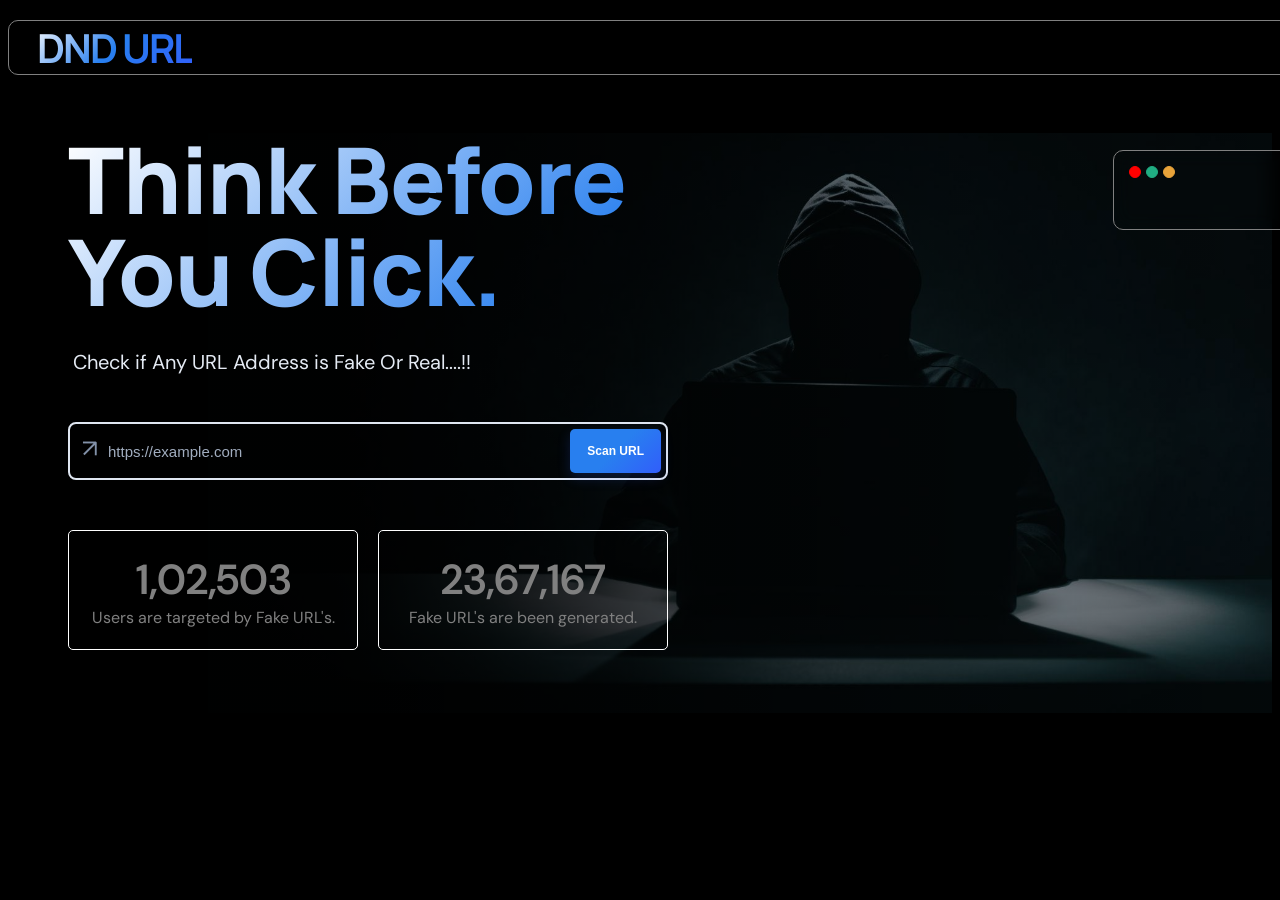
<file: index.html>
<!DOCTYPE html>
<html lang="en">
<head>
    <meta charset="UTF-8">
    <meta name="viewport" content="width=device-width, initial-scale=1.0">
    <title>DND URL</title>
    <link rel="stylesheet" href="style.css">
    <script src="script.js" defer></script>
</head>
<body>

    <header class="navbar">

        <a href="#home" class="brand" aria-label="URL Guard home">
            <span class="URL">DND URL</span>
        </a>

    </header>

    <section class="hero" id="home">

        <div class="hero-layout">
            <h1 class="h1">Think Before <br> You Click.</h1>
            <p class="hero-description">Check if Any URL Address is Fake Or Real....!!</p>
        </div>

        <form class="input-row" id="scanForm">

            <span class="link-icon" aria-hidden="true">↗</span>

            <input type="text" id="urlInput" placeholder="https://example.com" autocomplete="url" autocapitalize="none" spellcheck="false" aria-describedby="scannerPrivacy" required>

            <button id="scanButton" type="submit">Scan URL</button>
        </form>

        <div class="counter">

            <div class="counter1">
                <span class="counter-text-1">1,02,503</span> <br>
                <span class="counter-text-2">Users are targeted by Fake URL's.</span>
            </div>

            <div class="counter2">
                <span class="counter-text-1">23,67,167</span> <br>
                <span class="counter-text-2">Fake URL's are been generated.</span>
            </div>

        </div>

        <section id="result" class="result" aria-live="polite" aria-atomic="true">

            <div class="main-result-bot">
                <div class="bot-1"></div>
                <div class="bot-2"></div>
                <div class="bot-3"></div>
            </div>

            <div id="resultTitle" class="result-title" ></div>

        </section>

    </section>

</body>
</html>
</file>
<file: style.css>
@import url('https://fonts.googleapis.com/css2?family=DM+Sans:wght@400;500;600;700&family=Manrope:wght@400;500;600;700;800&display=swap');

:root {
  font-family: 'DM Sans', sans-serif;
  background: #000;
  font-synthesis: none;
  text-rendering: optimizeLegibility;
  scroll-behavior: smooth;

  --blue: #315efb;
  --blue-dark: #2148d7;
  --cyan: #39baf5;
  --ink: #17243b;
  --muted: #6c7b91;
  --border: #e4eaf3;
  --green: #20ad82;
  --amber: #e8a33a;
  --mini: red;
}

* {
  box-sizing: border-box;
}

.hero {
  background-image:linear-gradient(90deg,rgba(0, 0, 0, 0.95) 10%, rgba(0, 0, 0, 0.65) 45%, rgba(0, 0, 0, 0.20) 100%), url("./static/images/hero-bg.jpg");
  background-size: cover;
  background-color: black;
  background-position: center left 200px;
  background-repeat: no-repeat;
  height: 580px;
  width: 100%;
}

.navbar{
  height: 55px;
  width: 1400px;
  border: 0.1px solid  #808080;
  border-radius: 10px;
  padding: 0 7%;
  display: flex;
  align-items: center;
  justify-self: center;
  justify-content: space-between;
  background: transparent !important;
  background-color: transparent !important;
  box-shadow: none;
  backdrop-filter: none;
  -webkit-backdrop-filter: none;
  position: sticky;
  top: 20px;
  backdrop-filter: blur(10px);
  z-index: 1000;
}

.brand{
  text-decoration: none;
  color: white;
  font-size: 40px;
  font-weight: 700;
  letter-spacing: -2px;
  margin-left: -60px;
  font-family: 'Manrope', sans-serif;
  color: var(--blue);
  background: linear-gradient(135deg, #ffff, #287fef 50%, #315efb);
  -webkit-background-clip: text;
  background-clip: text;
  -webkit-text-fill-color: transparent;
}

.nav-links {
  display: flex;
  align-items: center;
  gap: 32px;
}

.nav-links a {
  color: white;
  font-size: 18px;
  font-weight: 800;
  transition: color 0.2s;
  text-decoration: none;
}

.nav-links a:hover {
  color: var(--blue);
}

.h1 {
  margin: 0px 60px 20px;
  margin-top: 70px;
  font-family: 'Manrope', sans-serif;
  font-size: clamp(48px, 5.2vw, 76px);
  line-height: 1.08;
  letter-spacing: -1px;
  font-weight: 900;
  text-align: start;
  color: var(--blue);
  background: linear-gradient(135deg, #ffff , #287fef 50%, #315efb);
  -webkit-background-clip: text;
  background-clip: text;
  -webkit-text-fill-color: transparent;
  font-size: 92px;
  line-height: 1;
}

.hero-description {
  width: 500px;
  margin-left: 65px;
  color: var(--border);
  font-size: 20px;
  line-height: 1.5;
  margin-top: 30px;
}

.hero-highlights {
  display: flex;
  flex-wrap: wrap;
  gap: 17px;
  margin-top: 20px;
}

.hero-highlights > span {
  display: inline-flex;
  align-items: center;
  gap: 7px;
  color: #53637a;
  font-size: 11px;
  font-weight: 500;
}

.input-row {
  display: flex;
  align-items: center;
  gap: 10px;
  width: 600px;
  padding: 5px;
  border: 2px solid #dfe6f1;
  background: transparent !important;
  background-color: transparent !important;
  box-shadow: none;
  backdrop-filter: none;
  -webkit-backdrop-filter: none;
  border-radius: 8px;
  margin-top: 45px;
  margin-left: 60px;
  transition: border-color 0.2s, box-shadow 0.2s;
}

.input-row:focus-within {
  border-color: var(--blue);
  box-shadow: 0 0 0 3px rgba(49, 94, 251, 0.08);
}

.link-icon {
  padding-left: 7px;
  color: #8291a8;
  font-size: 25px;
  margin-top: -5px;
}

.input-row input {
  flex: 1;
  min-width: 0;
  width: 0;
  padding: 12px 0;
  border: 0;
  outline: 0;
  color: var(--ink);
  font-size: 12px;
  background: transparent;
}

.input-row input::placeholder {
  color: #a1adbf;
}

.input-row input:focus-visible {
  outline: none;
}

#scanButton {
  display: inline-flex;
  justify-content: center;
  align-items: center;
  gap: 12px;
  min-height: 44px;
  padding: 0 17px;
  border: 0;
  border-radius: 5px;
  background: linear-gradient(135deg, #287fef 50%, #315efb);
  box-shadow: 0 5px 13px rgba(49, 94, 251, 0.2);
  color: white;
  font-size: 12px;
  font-weight: 700;
  white-space: nowrap;
  cursor: pointer;
  transition: transform 0.2s, box-shadow 0.2s;
}

#scanButton:hover {
  transform: translateY(-1px);
  box-shadow: 0 8px 20px rgba(49, 94, 251, 0.27);
}

#scanButton:disabled {
  opacity: 0.7;
  cursor: wait;
  transform: none;
}

#urlInput{
  font-size: 15px;
  color: white;
}

.counter{
  display: flex;
  gap: 20px;
  margin-top: 50px;
  margin-left: 60px;
  text-align: center;
}

.counter1{
  width: 290px;
  height: 120px;
  border: 1px solid white;
  border-radius: 5px;
  color: #20ad82;
  align-content: center;
  color: #808080;
  background: transparent !important;
  background-color: transparent !important;
  box-shadow: none;
  backdrop-filter: none;
  -webkit-backdrop-filter: none;
}

.counter2{
  width: 290px;
  height: 120px;
  border: 1px solid white;
  border-radius: 5px;
  color: #20ad82;
  align-content: center;
  color: #808080;
  background: transparent !important;
  background-color: transparent !important;
  box-shadow: none;
  backdrop-filter: none;
  -webkit-backdrop-filter: none;
}

.counter-text-1{
  font-size: 42px;
  font-weight: 600;
}

.result{
  width: 350px;
  height: 80px;
  font-size: 12px;
  border: 1px solid grey;
  border-radius: 10px;
  color: white;
  margin: 24px 20px 0;
  margin-left: 1105px;  
  margin-top: -500px;
  background: transparent !important;
  background-color: transparent !important;
  box-shadow: none;
  backdrop-filter: none;
  -webkit-backdrop-filter: none;
  backdrop-filter: blur(10px);
}

.main-result-bot{
  width: 380px;
  height: 40px;
  display: flex;
  gap: 5px;
  margin-top: 15px;
  margin-left: 15px;
}

.bot-1{
  width: 12px;
  height: 12px;
  border: 1px solid white;
  border-radius: 20px;
  border-color: var(--mini);
  background-color: var(--mini);
}

.bot-2{
  width: 12px;
  height: 12px;
  border: 1px solid white;
  border-radius: 20px;
  border-color: var(--green);
  background-color: var(--green);
}


.bot-3{
  width: 12px;
  height: 12px;
  border: 1px solid white;
  border-radius: 20px;
  border-color: var(--amber);
  background-color: var(--amber);
}

.result-title {
  margin-top: -15px;
  margin-left: 15px;
  color: #ffffff;
  font-size: 18px;
  font-weight: 600;
}
</file>
